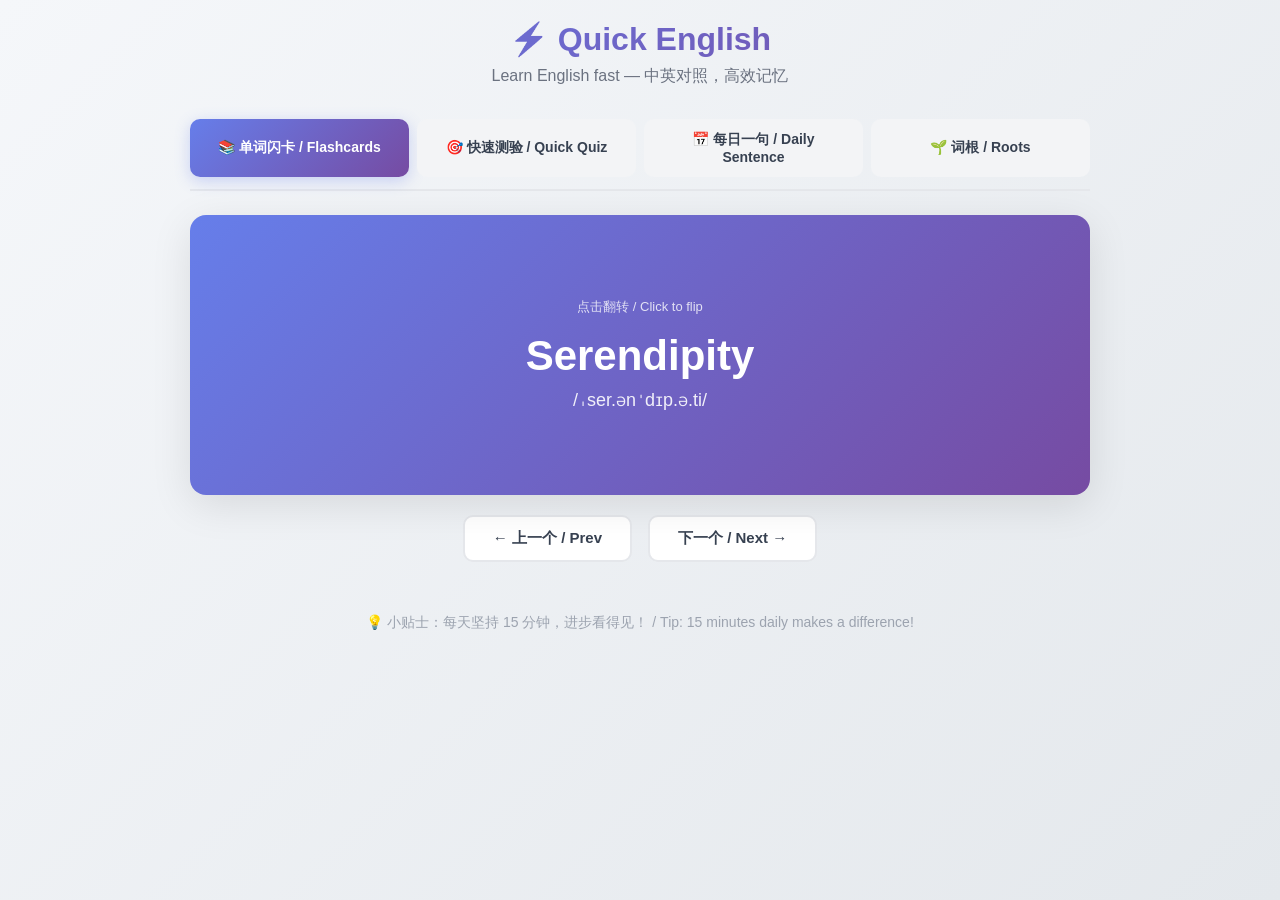
<file: index.html>
<!DOCTYPE html>
<html lang="zh-CN">
<head>
    <meta charset="UTF-8">
    <meta name="viewport" content="width=device-width, initial-scale=1.0">
    <title>⚡ Quick English - 快速学英语</title>
    <link rel="stylesheet" href="style.css">
</head>
<body>
    <div class="container">
        
        <!-- Header -->
        <header>
            <h1>⚡ Quick English</h1>
            <p>Learn English fast — 中英对照，高效记忆</p>
        </header>

        <!-- Navigation -->
        <nav class="tabs">
            <button class="tab-btn active" data-section="vocab">📚 单词闪卡 / Flashcards</button>
            <button class="tab-btn" data-section="quiz">🎯 快速测验 / Quick Quiz</button>
            <button class="tab-btn" data-section="daily">📅 每日一句 / Daily Sentence</button>
            <button class="tab-btn" data-section="roots">
🌱 词根 / Roots
</button>
        </nav>

        <!-- Flashcards Section -->
        <section id="section-vocab" class="section active">
            <div class="flashcard" id="flashcard">
                <div class="card-inner">
                    <div class="card-front">
                        <span class="hint">点击翻转 / Click to flip</span>
                        <h2 id="word-en">Serendipity</h2>
                        <p id="word-phonetic">/ˌser.ənˈdɪp.ə.ti/</p>
                    </div>
                    <div class="card-back">
                        <h3 id="word-cn">意外发现美好事物的能力</h3>
                        <p id="word-def">The occurrence of events by chance in a happy way.</p>
                        <p class="example" id="word-example">"Meeting you was pure serendipity."</p>
                    </div>
                </div>
            </div>
            <div class="card-controls">
                <button onclick="prevCard()">← 上一个 / Prev</button>
                <button onclick="nextCard()">下一个 / Next →</button>


            </div>
        </section>

        <!-- Quiz Section -->
        <section id="section-quiz" class="section">
            <div class="quiz-box">
                <div class="quiz-header">
                    <span class="badge">Question <span id="q-num">1</span>/5</span>
                    <span class="score">Score: <span id="score">0</span></span>
                </div>
                <p class="quiz-question" id="quiz-question">"Break a leg" 是什么意思？ / What does "Break a leg" mean?</p>
                <div class="quiz-options" id="quiz-options">
                    <button class="quiz-btn" data-index="0">A. 真的摔断腿 / Actually break a leg</button>
                    <button class="quiz-btn" data-index="1">B. 祝好运 / Good luck</button>
                    <button class="quiz-btn" data-index="2">C. 休息一下 / Take a break</button>
                </div>
                <div id="quiz-feedback" class="feedback hidden"></div>
                <button id="next-btn" class="next-btn hidden" onclick="nextQuestion()">下一题 / Next →</button>
            </div>
        </section>

        <!-- Daily Sentence Section -->
        <section id="section-daily" class="section">
            <div class="daily-box">
                <div class="emoji">🌟</div>
                <p class="sentence-cn" id="sentence-cn">种一棵树最好的时间是十年前，其次是现在。</p>
                <p class="sentence-en" id="sentence-en">The best time to plant a tree was 20 years ago. The second best time is now.</p>
                <div class="tags" id="sentence-tags">
                    <span class="tag">📝 语法：比较级 / Comparative</span>
                    <span class="tag">💡 主题：励志 / Motivation</span>
                </div>
                <button class="new-btn" onclick="newSentence()">换一句 / New Sentence</button>
            </div>
            <div class="info-grid">
                <div class="info-card">
                    <h4>重点词汇 / Key Vocab</h4>
                    <p id="vocab-info">plant (v.) 种植 / to put seeds in the ground</p>
                </div>
                <div class="info-card">
                    <h4>句型结构 / Structure</h4>
                    <p id="structure-info">The best time to... was... The second best time is...</p>
                </div>
            </div>
        </section>
        
        <!-- English Roots Section -->

<section id="section-roots" class="section">

<h2>🌱 English Roots</h2>

<p>
Click cards to flip and learn roots.
</p>

<div class="root-container" id="rootContainer"></div>

</section>

        <!-- Footer -->
        <footer>
            <p>💡 小贴士：每天坚持 15 分钟，进步看得见！ / Tip: 15 minutes daily makes a difference!</p>
        </footer>

    </div>

<script src="app.js"></script>

</body>
</html>
</file>
<file: style.css>
* {
    margin: 0;
    padding: 0;
    box-sizing: border-box;
}

body {
    font-family: 'Inter', -apple-system, BlinkMacSystemFont, 'Segoe UI', Roboto, sans-serif;
    background: linear-gradient(135deg, #f5f7fa 0%, #e4e8ec 100%);
    min-height: 100vh;
    padding: 20px;
    color: #1a1a2e;
}

.container {
    max-width: 900px;
    margin: 0 auto;
}

/* Header */
header {
    text-align: center;
    margin-bottom: 32px;
}

header h1 {
    font-size: 32px;
    font-weight: 800;
    margin-bottom: 8px;
    background: linear-gradient(135deg, #667eea 0%, #764ba2 100%);
    -webkit-background-clip: text;
    -webkit-text-fill-color: transparent;
    background-clip: text;
}

header p {
    color: #6b7280;
    font-size: 16px;
}

/* Tabs */
.tabs {
    display: flex;
    gap: 8px;
    margin-bottom: 24px;
    border-bottom: 2px solid #e5e7eb;
    padding-bottom: 12px;
}

.tab-btn {
    flex: 1;
    padding: 12px 16px;
    border: none;
    border-radius: 10px;
    background: #f3f4f6;
    color: #374151;
    font-weight: 600;
    cursor: pointer;
    transition: all 0.3s ease;
    font-size: 14px;
}

.tab-btn:hover {
    background: #e5e7eb;
    transform: translateY(-2px);
}

.tab-btn.active {
    background: linear-gradient(135deg, #667eea 0%, #764ba2 100%);
    color: white;
    box-shadow: 0 4px 15px rgba(102, 126, 234, 0.3);
}

/* Sections */
.section {
    display: none;
    animation: fadeIn 0.4s ease;
}

.section.active {
    display: block;
}

@keyframes fadeIn {
    from { opacity: 0; transform: translateY(10px); }
    to { opacity: 1; transform: translateY(0); }
}

/* Flashcard */
.flashcard {
    width: 100%;
    height: 280px;
    perspective: 1000px;
    cursor: pointer;
}

.card-inner {
    width: 100%;
    height: 100%;
    position: relative;
    transform-style: preserve-3d;
    transition: transform 0.6s cubic-bezier(0.4, 0, 0.2, 1);
}

.flashcard.flipped .card-inner {
    transform: rotateY(180deg);
}

.card-front, .card-back {
    position: absolute;
    width: 100%;
    height: 100%;
    backface-visibility: hidden;
    border-radius: 16px;
    display: flex;
    flex-direction: column;
    justify-content: center;
    align-items: center;
    padding: 40px;
    box-shadow: 0 10px 40px rgba(0,0,0,0.1);
}

.card-front {
    background: linear-gradient(135deg, #667eea 0%, #764ba2 100%);
    color: white;
}

.card-back {
    background: linear-gradient(135deg, #f093fb 0%, #f5576c 100%);
    color: white;
    transform: rotateY(180deg);
}

.hint {
    font-size: 13px;
    opacity: 0.8;
    margin-bottom: 16px;
}

.card-front h2 {
    font-size: 42px;
    font-weight: 700;
    margin: 0;
}

.card-front p {
    font-size: 18px;
    opacity: 0.9;
    margin-top: 8px;
}

.card-back h3 {
    font-size: 26px;
    margin-bottom: 12px;
    text-align: center;
}

.card-back p {
    font-size: 17px;
    opacity: 0.95;
    text-align: center;
    line-height: 1.5;
}

.example {
    margin-top: 16px !important;
    font-style: italic;
    opacity: 0.8 !important;
    font-size: 15px !important;
}

.card-controls {
    display: flex;
    justify-content: center;
    gap: 16px;
    margin-top: 20px;
}

.card-controls button, .next-btn, .new-btn {
    padding: 12px 28px;
    border: 2px solid #e5e7eb;
    border-radius: 10px;
    background: white;
    color: #374151;
    font-weight: 600;
    cursor: pointer;
    transition: all 0.2s;
    font-size: 15px;
}

.card-controls button:hover, .next-btn:hover, .new-btn:hover {
    border-color: #667eea;
    color: #667eea;
    transform: translateY(-2px);
    box-shadow: 0 4px 12px rgba(102, 126, 234, 0.15);
}

/* Quiz */
.quiz-box {
    background: #fef3c7;
    border-radius: 16px;
    padding: 32px;
    border: 2px solid #fbbf24;
}

.quiz-header {
    display: flex;
    justify-content: space-between;
    align-items: center;
    margin-bottom: 20px;
}

.badge {
    background: #fbbf24;
    color: #92400e;
    padding: 6px 14px;
    border-radius: 20px;
    font-size: 14px;
    font-weight: 600;
}

.score {
    color: #92400e;
    font-weight: 700;
    font-size: 16px;
}

.quiz-question {
    font-size: 20px;
    color: #1f2937;
    margin-bottom: 24px;
    font-weight: 600;
    line-height: 1.5;
}

.quiz-options {
    display: flex;
    flex-direction: column;
    gap: 12px;
}

.quiz-btn {
    padding: 16px 20px;
    border: 2px solid #fcd34d;
    border-radius: 12px;
    background: white;
    text-align: left;
    font-size: 16px;
    cursor: pointer;
    transition: all 0.2s;
    font-weight: 500;
}

.quiz-btn:hover:not(.disabled) {
    background: #fffbeb;
    border-color: #f59e0b;
    transform: translateX(4px);
}

.quiz-btn.correct {
    background: #d1fae5 !important;
    border-color: #10b981 !important;
}

.quiz-btn.wrong {
    background: #fee2e2 !important;
    border-color: #ef4444 !important;
}

.quiz-btn.disabled {
    cursor: default;
    opacity: 0.9;
}

.feedback {
    margin-top: 16px;
    padding: 14px;
    border-radius: 10px;
    font-weight: 600;
    text-align: center;
    animation: slideIn 0.3s ease;
}

.feedback.correct {
    background: #d1fae5;
    color: #065f46;
}

.feedback.wrong {
    background: #fee2e2;
    color: #991b1b;
}

.hidden {
    display: none !important;
}

.next-btn {
    margin-top: 16px;
    background: #f59e0b !important;
    color: white !important;
    border-color: #f59e0b !important;
}

.next-btn:hover {
    background: #d97706 !important;
}

@keyframes slideIn {
    from { opacity: 0; transform: translateY(-5px); }
    to { opacity: 1; transform: translateY(0); }
}

/* Daily Sentence */
.daily-box {
    background: #ecfdf5;
    border-radius: 16px;
    padding: 40px 32px;
    border: 2px solid #34d399;
    text-align: center;
}

.emoji {
    font-size: 48px;
    margin-bottom: 16px;
}

.sentence-cn {
    font-size: 22px;
    color: #065f46;
    font-weight: 600;
    margin-bottom: 12px;
    line-height: 1.6;
}

.sentence-en {
    font-size: 18px;
    color: #059669;
    font-style: italic;
    margin-bottom: 20px;
    line-height: 1.5;
}

.tags {
    display: flex;
    justify-content: center;
    gap: 12px;
    flex-wrap: wrap;
}

.tag {
    background: #d1fae5;
    color: #065f46;
    padding: 8px 16px;
    border-radius: 20px;
    font-size: 14px;
    font-weight: 500;
}

.new-btn {
    margin-top: 24px;
    background: #10b981 !important;
    color: white !important;
    border-color: #10b981 !important;
    font-size: 16px;
}

.new-btn:hover {
    background: #059669 !important;
    transform: translateY(-2px);
    box-shadow: 0 4px 15px rgba(16, 185, 129, 0.3);
}

/* Info Grid */
.info-grid {
    margin-top: 20px;
    display: grid;
    grid-template-columns: repeat(2, 1fr);
    gap: 12px;
}

.info-card {
    background: #f0fdf4;
    border-radius: 12px;
    padding: 20px;
    border: 1px solid #bbf7d0;
}

.info-card h4 {
    font-size: 14px;
    color: #166534;
    font-weight: 600;
    margin-bottom: 8px;
}

.info-card p {
    font-size: 13px;
    color: #15803d;
    line-height: 1.5;
    margin: 0;
}

/* Footer */
footer {
    margin-top: 32px;
    text-align: center;
    color: #9ca3af;
    font-size: 14px;
    padding: 20px;
}

/* Responsive */
@media (max-width: 600px) {
    .tabs {
        flex-direction: column;
    }
    
    .info-grid {
        grid-template-columns: 1fr;
    }
    
    .card-front h2 {
        font-size: 32px;
    }
    
    header h1 {
        font-size: 26px;
    }
}
/* ==================== English Roots Flip Cards ==================== */

.root-container {
    display: flex;
    flex-wrap: wrap;
    justify-content: center;
    gap: 20px;
    margin-top: 20px;
}


.root-card {
    width: 200px;
    height: 150px;
    perspective: 1000px;
    cursor: pointer;
}


.root-inner {
    width: 100%;
    height: 100%;
    position: relative;
    transition: transform 0.6s;
    transform-style: preserve-3d;
}


.root-card.flipped .root-inner {
    transform: rotateY(180deg);
}


.root-front,
.root-back {

    position: absolute;

    width: 100%;
    height: 100%;

    display: flex;
    flex-direction: column;

    justify-content: center;
    align-items: center;

    border-radius: 16px;

    backface-visibility: hidden;

    box-shadow: 0 10px 30px rgba(0,0,0,0.15);

}


.root-front {

    background: linear-gradient(
        135deg,
        #667eea,
        #764ba2
    );

    color:white;

}


.root-back {

    background:white;

    color:#333;

    transform:rotateY(180deg);

}


.root-front h2 {

    font-size:36px;

}


.root-back p {

    margin:8px;

    font-size:16px;

}
</file>
